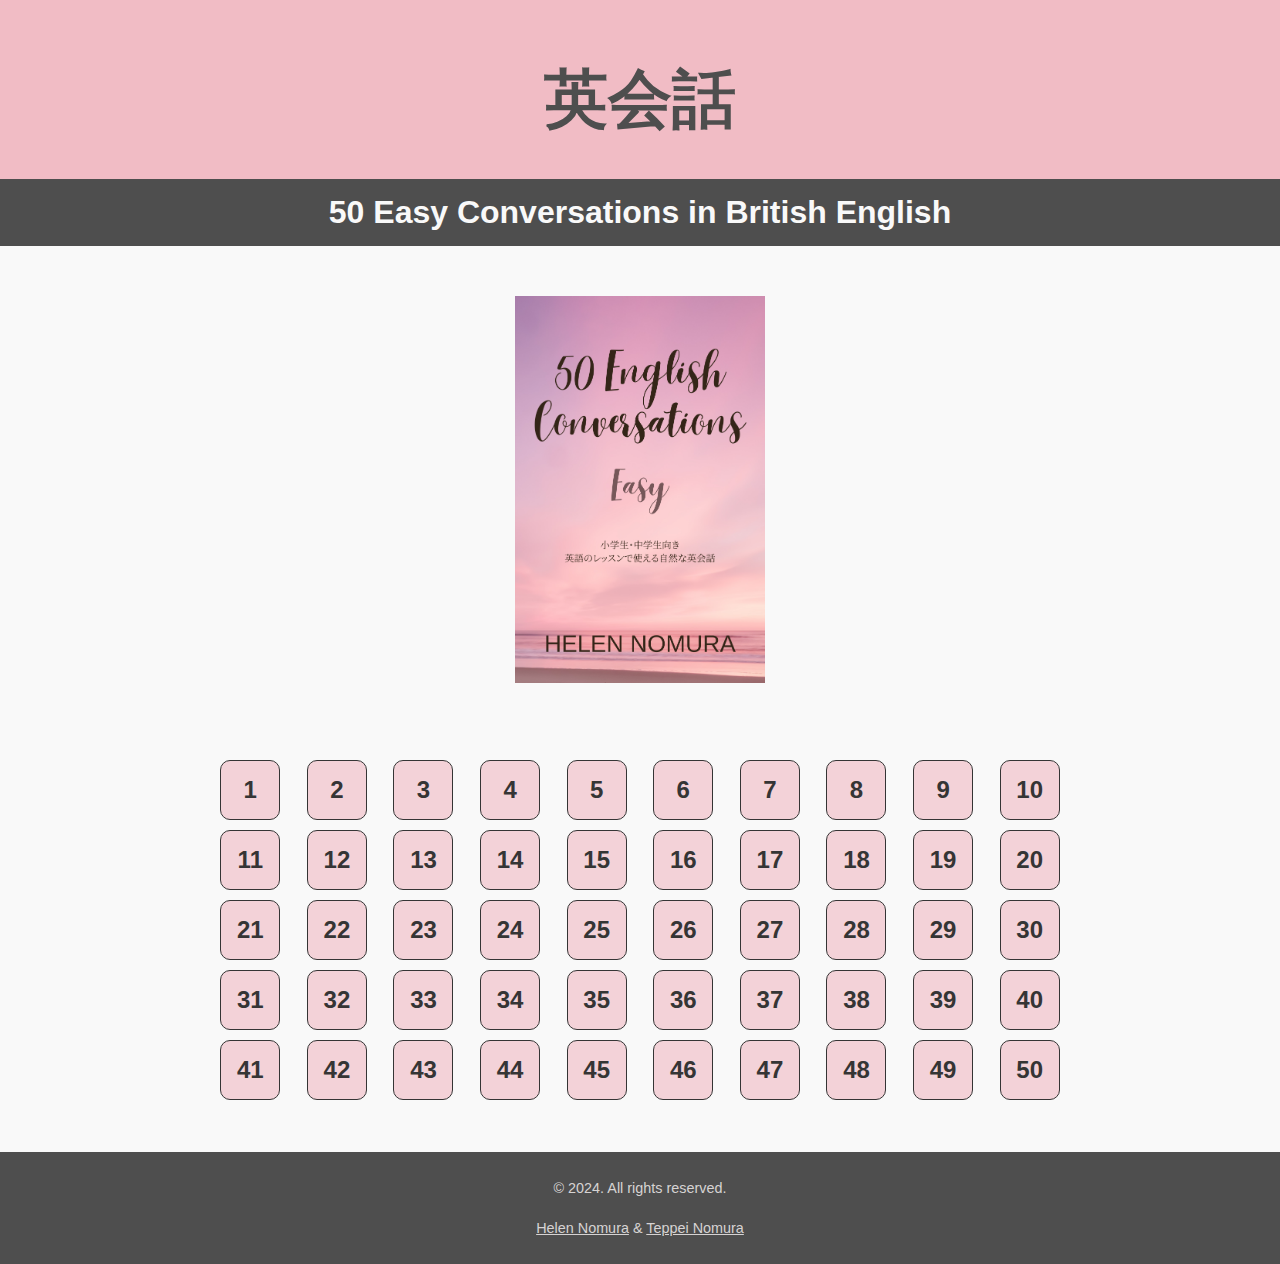
<file: index.html>
<!DOCTYPE html>
<html lang="en">
<head>
    <meta charset="UTF-8">
    <meta name="viewport" content="width=device-width, initial-scale=1.0">
    <meta name="description" content="50 easy and practical English conversations for young Japanese students to use with their English teacher.">
    <title>50 Easy English Conversations</title>
    <link rel="stylesheet" href="resources/styles.css">
</head>
<body>
    <header>
        <h1>英会話</h1>
    </header>
    
    <section class ="subheader">
        <h2>50 Easy Conversations in British English</h2>
    </section>
    
    <main>    
        <section class="conversations-section">

            <div class="photo-container">
                <a href="https://mybook.to/vvbN0" target="_blank">
                    <img src="resources/book-cover.png" alt="Cover of '50 Easy English Conversations' book" class="book-cover">
                </a>
            </div>

            <div class="grid-container">
                <!-- Squares with numbers 1-50 -->
                <div class="square"><a href="resources/lessons/index2.html">1</a></div>
                <div class="square"><a href="resources/lessons/index2.html">2</a></div>
                <div class="square"><a href="resources/lessons/index2.html">3</a></div>
                <div class="square"><a href="resources/lessons/index2.html">4</a></div>
                <div class="square"><a href="resources/lessons/index2.html">5</a></div>
                <div class="square"><a href="resources/lessons/index2.html">6</a></div>
                <div class="square"><a href="resources/lessons/index2.html">7</a></div>
                <div class="square"><a href="resources/lessons/index2.html">8</a></div>
                <div class="square"><a href="resources/lessons/index2.html">9</a></div>
                <div class="square"><a href="resources/lessons/index2.html">10</a></div>
                <div class="square"><a href="resources/lessons/index2.html">11</a></div>
                <div class="square"><a href="resources/lessons/index2.html">12</a></div>
                <div class="square"><a href="resources/lessons/index2.html">13</a></div>
                <div class="square"><a href="resources/lessons/index2.html">14</a></div>
                <div class="square"><a href="resources/lessons/index2.html">15</a></div>
                <div class="square"><a href="resources/lessons/index2.html">16</a></div>
                <div class="square"><a href="resources/lessons/index2.html">17</a></div>
                <div class="square"><a href="resources/lessons/index2.html">18</a></div>
                <div class="square"><a href="resources/lessons/index2.html">19</a></div>
                <div class="square"><a href="resources/lessons/index2.html">20</a></div>
                <div class="square"><a href="resources/lessons/index2.html">21</a></div>
                <div class="square"><a href="resources/lessons/index2.html">22</a></div>
                <div class="square"><a href="resources/lessons/index2.html">23</a></div>
                <div class="square"><a href="resources/lessons/index2.html">24</a></div>
                <div class="square"><a href="resources/lessons/index2.html">25</a></div>
                <div class="square"><a href="resources/lessons/index2.html">26</a></div>
                <div class="square"><a href="resources/lessons/index2.html">27</a></div>
                <div class="square"><a href="resources/lessons/index2.html">28</a></div>
                <div class="square"><a href="resources/lessons/index2.html">29</a></div>
                <div class="square"><a href="resources/lessons/index2.html">30</a></div>
                <div class="square"><a href="resources/lessons/index2.html">31</a></div>
                <div class="square"><a href="resources/lessons/index2.html">32</a></div>
                <div class="square"><a href="resources/lessons/index2.html">33</a></div>
                <div class="square"><a href="resources/lessons/index2.html">34</a></div>
                <div class="square"><a href="resources/lessons/index2.html">35</a></div>
                <div class="square"><a href="resources/lessons/index2.html">36</a></div>
                <div class="square"><a href="resources/lessons/index2.html">37</a></div>
                <div class="square"><a href="resources/lessons/index2.html">38</a></div>
                <div class="square"><a href="resources/lessons/index2.html">39</a></div>
                <div class="square"><a href="resources/lessons/index2.html">40</a></div>
                <div class="square"><a href="resources/lessons/index2.html">41</a></div>
                <div class="square"><a href="resources/lessons/index2.html">42</a></div>
                <div class="square"><a href="resources/lessons/index2.html">43</a></div>
                <div class="square"><a href="resources/lessons/index2.html">44</a></div>
                <div class="square"><a href="resources/lessons/index2.html">45</a></div>
                <div class="square"><a href="resources/lessons/index2.html">46</a></div>
                <div class="square"><a href="resources/lessons/index2.html">47</a></div>
                <div class="square"><a href="resources/lessons/index2.html">48</a></div>
                <div class="square"><a href="resources/lessons/index2.html">49</a></div>
                <div class="square"><a href="resources/lessons/index2.html">50</a></div>
            </div>
        </section>
    </main>
    
    <footer>
        <p>&copy; 2024. All rights reserved.</p>
        <p><a href="https://linktr.ee/helennomura" target="_blank">Helen Nomura</a>
            & <a href="https://www.linkedin.com/in/teppei-nomura/" target="_blank">Teppei Nomura</a></p>
      </footer>

</body>
</html>
</file>
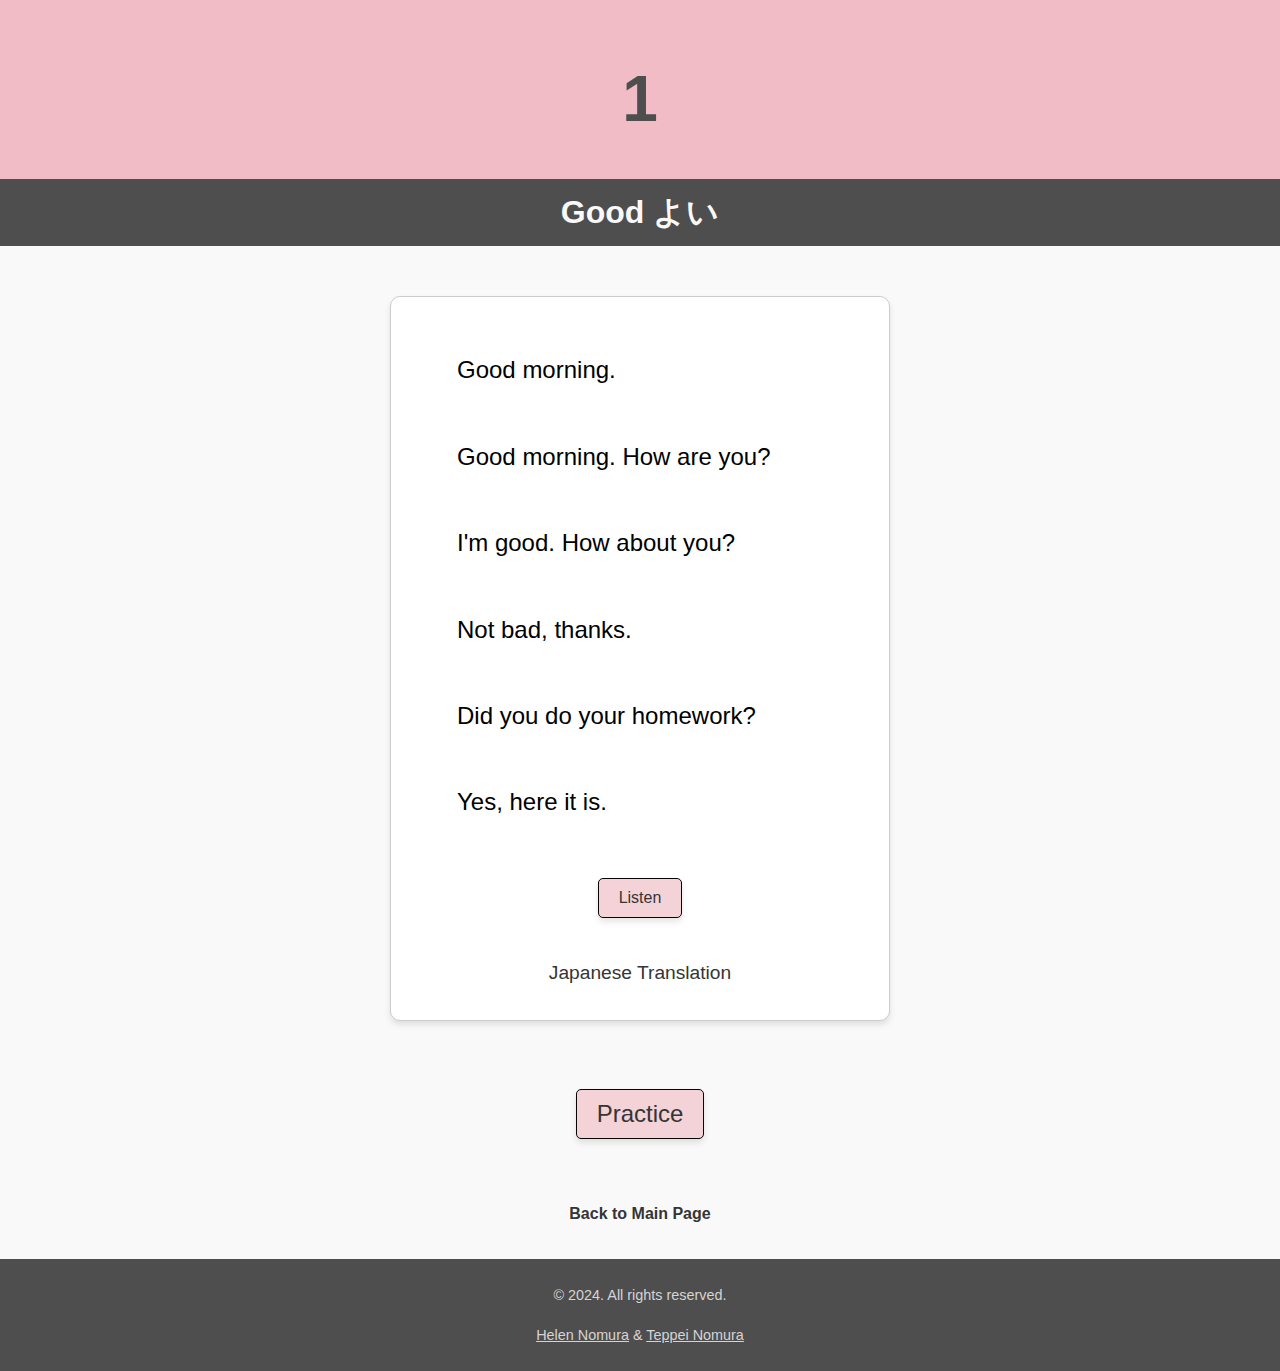
<file: resources/lessons/index2.html>
<!DOCTYPE html>
<html lang="en">
<head>
    <meta charset="UTF-8">
    <meta name="viewport" content="width=device-width, initial-scale=1.0">
    <meta name="description" content="A brief description of the page">
    <title>The 50 Conversations</title>
    <!-- Link to external CSS file -->
    <link rel="stylesheet" href="resources2/styles2.css">
</head>
<body>
    <header>
        <h1>1</h1>
    </header>

    <section class ="subheader">
        <h2>Good よい</h2>
    </section>

    <section class ="lessons">
        <div class ="conversations">
            <p id ="A">Good morning.</p>
            <p id ="B">Good morning. How are you?</p>
            <p id ="A">I'm good. How about you?</p>
            <p id ="B">Not bad, thanks.</p>
            <p id ="A">Did you do your homework?</p>
            <p id ="B">Yes, here it is.</p>
            <button class="listen">Listen</button>
            <div>
                <p id="translation">
                    <a href="translations.html">Japanese Translation</a>
                </p>
            </div>
        </div>
        <div class="game-button">
            <a href="games/vocab-game.html">
                <button class="game-button-text">Practice</button>
              </a>
        </div>


    </section>

    <p class="back-to-main">
        <a href="../../index.html">Back to Main Page</a>
    </p>
    
    
</main>

    <footer>
        <p>&copy; 2024. All rights reserved.</p>
        <p><a href="https://linktr.ee/helennomura" target="_blank">Helen Nomura</a>
            & <a href="https://www.linkedin.com/in/teppei-nomura/" target="_blank">Teppei Nomura</a></p>
    </footer>

</body>

</html>
</file>
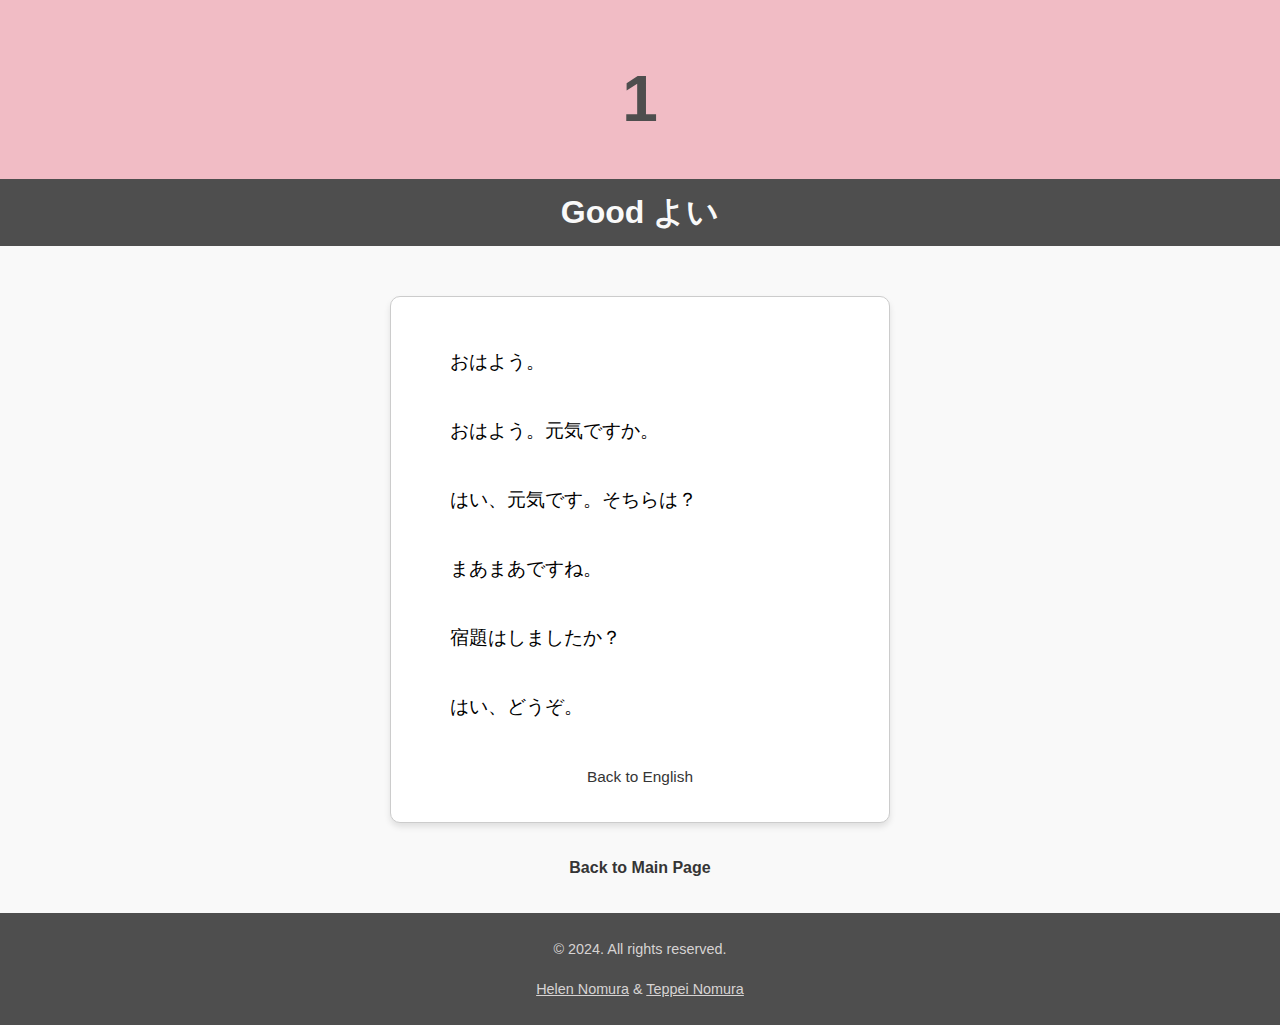
<file: resources/lessons/translations.html>
<!DOCTYPE html>
<html lang="en">
<head>
    <meta charset="UTF-8">
    <meta name="viewport" content="width=device-width, initial-scale=1.0">
    <meta name="description" content="A brief description of the page">
    <title>The 50 Conversations</title>
    <!-- Link to external CSS file -->
    <link rel="stylesheet" href="resources2/styles2.css">
</head>
<body>
    <header>
        <h1>1</h1>
    </header>

    <section class="subheader">
        <h2>Good よい</h2>
    </section>

    <section class ="lessons">
        <div class ="conversations-japanese">
            <p id ="A">おはよう。</p>
            <p id ="B">おはよう。元気ですか。</p>
            <p id ="A">はい、元気です。そちらは？</p>
            <p id ="B">まあまあですね。</p>
            <p id ="A">宿題はしましたか？</p>
            <p id ="B">はい、どうぞ。</p>
            <div>
                <p id="translation">
                    <a href="index2.html">Back to English</a>
                </p>
            </div>
        </div>



    </section>

        <p class="back-to-main">
            <a href="../../index.html">Back to Main Page</a>
        </p>

    </section>
    
    
</main>

    <footer>
        <p>&copy; 2024. All rights reserved.</p>
        <p><a href="https://linktr.ee/helennomura" target="_blank">Helen Nomura</a>
            & <a href="https://www.linkedin.com/in/teppei-nomura/" target="_blank">Teppei Nomura</a></p>
    </footer>
</body>
</html>
</file>
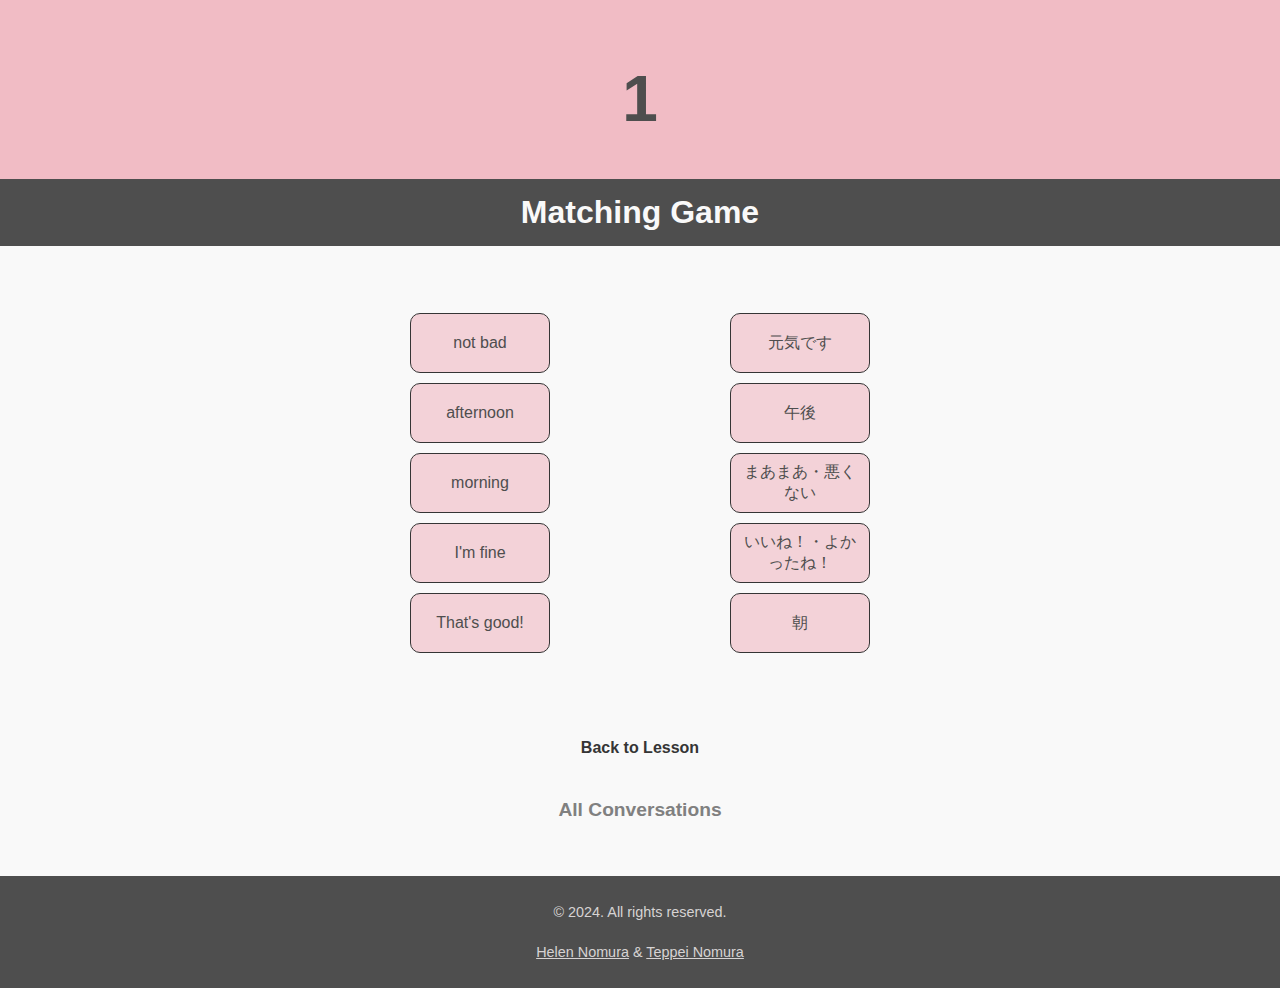
<file: resources/lessons/games/vocab-game.html>
<!DOCTYPE html>
<html lang="en">
<head>
  <meta charset="UTF-8">
  <meta name="viewport" content="width=device-width, initial-scale=1.0">
  <title>Vocabulary Matching Game</title>
  <link rel="stylesheet" href="vocab-game.css">
</head>
<body>
    <header>
        <h1>1</h1>
    </header>

    <section class="subheader">
        <h2>Matching Game</h2>
    </section>

    <section class="game-section">

      <div class="game">
        <div class="english-words">
          <button class="word" data-word="apple">Apple</button>
          <button class="word" data-word="banana">Banana</button>
          <button class="word" data-word="cat">Cat</button>
          <button class="word" data-word="dog">Dog</button>
          <button class="word" data-word="elephant">Elephant</button>
        </div>
        <div class="japanese-words">
          <button class="word" data-word="りんご">りんご</button>
          <button class="word" data-word="バナナ">バナナ</button>
          <button class="word" data-word="ねこ">ねこ</button>
          <button class="word" data-word="いぬ">いぬ</button>
          <button class="word" data-word="ぞう">ぞう</button>
        </div>
      </div>

      <!-- End game buttons -->
       
      <!-- End game buttons -->
      <div id="end-buttons" style="display:none;">
        <button id="try-again" class="end-game-button">Try Again</button>
        <button id="back-to-conversation" class="end-game-button">Back to Conversation</button>
      </div>


    <!-- Back to Conversation link-->

      </div>
        <p class="back-to-conversation">
            <a href="../index2.html">Back to Lesson</a>
        </p>
        <p class="back-to-main">
          <a href="../../../index.html">All Conversations</a>
        </p>
      </div>

    </section>


<!--Footer-->

  <footer>
    <p>&copy; 2024. All rights reserved.</p>
    <p><a href="https://linktr.ee/helennomura" target="_blank">Helen Nomura</a>
        & <a href="https://www.linkedin.com/in/teppei-nomura/" target="_blank">Teppei Nomura</a></p>
  </footer>

  <script src="vocab-game.js"></script>
</body>
</html>
</file>
<file: resources/styles.css>
/* General Reset */
* {
    margin: 0;
    padding: 0;
    box-sizing: border-box;
}

html, body {
    font-family: Arial, sans-serif;
    line-height: 1.6;
    background-color: #f9f9f9;
    margin: 0;
    padding: 0;

}

/* Header Styling */
header {
    background-color: #f1bcc5;
    color: #4e4e4e;
    text-align: center;
    padding: 1em 0;
}

header h1 {
    font-size: 4em;
    margin-bottom: 0.2em;
    padding-top: 0.5em;
}

/* Subheader */
.subheader {
    display: flex;          
    background-color: #4e4e4e;
    padding: 0.5em 0;
    justify-content: center; 
}


.subheader h2 {
    text-decoration: none;
    color: #f9f9f9;
    font-size: 2em;
    transition: color 0.3s ease;
    text-align: center;
}

/* Main Section */
main {
    width: 70%;
    margin: 0 auto;
}

.photo-container {
    display: flex;
    justify-content: center;
    padding: 50px 0 20px; 
}

.book-cover {
    width: 250px;
    max-width: 100%;
    height: auto;

}


/* Grid Container and Squares */
.grid-container {
    display: grid;
    grid-template-columns: repeat(auto-fill, minmax(150px, 1fr)); 
    gap: 10px; 
    justify-items: center; 
    padding: 20px;
    margin-top: 30px;
    margin-left: auto;
    margin-right: auto;
    }


.square {
    background-color: #f3d2d8;
    display: flex;
    justify-content: center;
    align-items: center;
    font-size: 1.2em;
    font-weight: bold;
    border-radius: 10px;
    transition: background-color 0.3s ease, transform 0.3s ease;
    aspect-ratio: 1; 
    width: 100%; 
    height: auto; 
    border: 1.8px, solid,  #353535;
    border-radius: 10px;

}

.square a {
    text-decoration: none;
    color: #353535; 
    width: 100%;
    height: 100%;
    display: flex;
    justify-content: center;
    align-items: center;

}

.square:hover {
    background-color:  #f7aab8;
    transform: scale(1.1);
}

.square:active {
    background-color:  #f7aab8;
    transform: scale(0.98); 
}

.game-button-text:hover {
    background-color: rgb(241, 188, 197);
    transform: scale(0.98); 
}


.game-button-text:active {
    background-color: rgb(241, 188, 197);
    transform: scale(0.98); 
}



/* Responsive Design for Smaller Screens */

/* For screens 768px and below */
@media (max-width: 768px) {

    .grid-container {
        grid-template-columns: repeat(7, 1fr); 
        grid-template-rows: repeat(8, 1fr); 
        gap: 9px; 
    }

    .square {
        font-size: 1.1em; 
        width: 60px; 
        height: 60px; 
    }

    header h1 {
        font-size: 2.5em; 
    }

    .subheader h2 {
        font-size: 1.5em;
    }

    main {
        width: 80%;
        gap: 10px;
    }
}

@media (max-width: 670px) {
    .grid-container {
        grid-template-columns: repeat(5, 1fr); 
        grid-template-rows: repeat(10, 1fr);
        gap: 8px;  
    }
}

/* For screens 480px and below */
@media (max-width: 480px) {

    .grid-container {
        grid-template-columns: repeat(5, 1fr); 
        grid-template-rows: repeat(10, 1fr); 
        gap: 7px; 
    }

    .square {
        font-size: 1em; 
        width: 50px; 
        height: 50px; 

    }

    header h1 {
        font-size: 2em; 
    }

    .subheader h2 {
        font-size: 1em;
    }


    main {
        width: 100%;
    }
}

/* For screens 375px and below */

@media (max-width: 375px) {

    .grid-container {
        display: grid;
        grid-template-columns: repeat(auto-fit, minmax(50px, 1fr)); /* Flexible columns */
        gap: 10px; /* Space between columns and rows */
        padding: 10px; /* Optional: Add padding around the entire grid */
    }
    
    .square {
        background-color: #f3d2d8;
        color: #4e4e4e;
        text-align: center;
        padding: 5px; 
        border: 1px solid #353535; 
    }

    
    

    header h1 {
        font-size: 2em; 
        padding: 0 10px;
    }

    .subheader h2 {
        font-size: 1em;
    }

    main {
        width: 100%;
        gap: 2px;
    }

}

/*For screens from 769px - 1023px */

@media (min-width: 769px) and (max-width: 1023px) {
 
    .grid-container {
        grid-template-columns: repeat(8, 1fr); 
        grid-template-rows: repeat(7, 1fr); 
    }

    .square {
        width: 50px; 
        height: 50px;
        font-size: 1.2em; 
    }

    .main {
        width: 100%;
    }
}

/* For screens 1024px and above (Large screens like TVs) */
@media (min-width: 1024px) {
    .grid-container {
        grid-template-columns: repeat(10, 1fr); 
        grid-template-rows: repeat(5, 1fr); 
    }

    .square {
        width: 50px; 
        height: 50px;
        font-size: 1.2em; 
    }

    .main {
        width: 100%;
    }
    
}


/* For screens 1200px and above (Large screens like TVs) */
@media (min-width: 1200px) {
    .grid-container {
        grid-template-columns: repeat(10, 1fr); 
        grid-template-rows: repeat(5, 1fr); 
    }

    .square {
        width: 60px; 
        height: 60px; 
        font-size: 1.5em; 
    }
}


/* Footer Styling */
footer {
    background-color: #4e4e4e;;
    color: #d6d3d3;
    text-align: center;
    padding: 1em 0;
    margin-top: 2em;
    line-height: 2.5em;
    font-size: 1em;
}

footer p {
    font-size: 0.9em;
}


footer a {
    text-decoration: underline; 
    color: #d6d3d3; 
}

footer a:hover {
    color: rgb(149, 148, 150); 
}
</file>
<file: resources/lessons/resources2/styles2.css>
/* General Reset */
* {
    margin: 0;
    padding: 0;
    box-sizing: border-box;
}

html, body {
    font-family: Arial, sans-serif;
    line-height: 1.6;
    background-color: #f9f9f9;
    margin: 0;
    padding: 0;

}

/* Header Styling */
header {
    background-color: #f1bcc5;
    color: #4e4e4e;
    text-align: center;
    padding: 1em 0;
}

header h1 {
    font-size: 4em;
    margin-bottom: 0.2em;
    padding-top: 0.5em;
}

/* Subheader */
.subheader {
    display: flex;          
    background-color: #4e4e4e;
    padding: 0.5em 0;
    justify-content: center; 
}


.subheader h2 {
    text-decoration: none;
    color: #f9f9f9;
    font-size: 2em;
    transition: color 0.3s ease;
}

/* Main Section */
main {
    width: 70%;
    margin: 0 auto;
}

.lessons {
    margin-top: 20px;
}

.conversations, .conversations-japanese {
    /* Center the box itself */
    display: flex;
    flex-direction: column;
    margin: auto; 
    max-width: 500px; 
    padding: 30px;
    background-color: #ffffff; 
    border: 1px solid #ccc; 
    border-radius: 10px; 
    box-shadow: 0 4px 6px rgba(0, 0, 0, 0.1); 
    
}

.conversations p, .conversations-japanese p {
    margin: 1em 0.5em 1em 1.5em;
    font-size: 1.5em;
}

.conversations-japanese {
        font-size: 0.8em;

}


/* Button Styling */


.listen {
    background-color: #f3d2d8; 
    color: #353535;
    border: 1px solid #050505;
    padding: 10px 20px; 
    font-size: 1em; 
    border-radius: 5px; 
    margin: 10px;
    cursor: pointer; 
    transition: background-color 0.3s ease, transform 0.2s ease; 
    box-shadow: 0 4px 6px rgba(0, 0, 0, 0.1); 
    max-width: 100%;
    align-self: center;  
    margin-top: 2em; 
}

/* Hover and Active States */
.listen:hover {
    background-color:  #f7aab8; 
    transform: scale(1.05);
}

.listen:active {
    background-color: rgb(241, 188, 197);
    transform: scale(0.98); 
}

.back-to-main {
    font-size: 1.1em;
    text-align: center; 
    margin-top: 30px; 
}

#translation {
    text-align: center;
    margin: 0;
    margin-top: 1em;
    padding: 0;
}

.p #translation {
    font-size: 0.8m;
}

#translation a {
    color: #353535;
    text-decoration: none;
    font-size: 0.8em;

}

#translation a:hover {
    text-decoration: underline;
    color: rgb(126, 31, 255);
}

#translation a:active {
    color: #353535
}


/* Style for the link */
.back-to-main a {
    text-decoration: none; 
    color: #353535; 
    font-size: 16px; 
    font-weight: bold; 
    transition: color 0.3s ease; 
}

/* Hover effect for the link */
.back-to-main a:hover {
    color: rgb(126, 31, 255); 
    text-decoration: underline;
}

/* Active state for the link */
.back-to-main a:active {
    color: rgb(126, 31, 255); 
}

.game-button {
    text-align: center;
    padding: 20px;
    -webkit-tap-highlight-color: transparent;
    outline: none !important;
}

.game-button-text {
    background-color: #f3d2d8; 
    color: #353535;
    border: 1px solid #050505;
    padding: 10px 20px; 
    font-size: 1.5em; 
    border-radius: 5px; 
    margin: 10px;
    cursor: pointer; 
    transition: background-color 0.3s ease, transform 0.2s ease; 
    box-shadow: 0 4px 6px rgba(0, 0, 0, 0.1); 
    max-width: 100%;
    align-self: center; 
    margin-top: 2em; 
    -webkit-tap-highlight-color: transparent;
    outline: none !important;

    }
    

    /* Hover and Active States */
    .game-button-text:hover {
        background-color: #f7aab8; 
        transform: scale(1.05);
    }

    .game-button-text:active {
        background-color: rgb(241, 188, 197);
        transform: scale(0.98); 
    }

/* Responsive Design */

/* For screens 375px and below */

@media (max-width: 375px) {
    @media (max-width: 480px) {

        header {
            font-size: 0.5em;
        }
    
        nav {
            font-size: 0.5em;
        }
        
        section {
            margin: 20px;
        }
        
        .conversations {
            padding: 5px;
            border-radius: 5px; 
       
        }
        
        .conversations p {
            margin: 0.5em 0.25em 0.5em 0.75em;
            font-size: 1.2em;
        }
    
        .listen {
            width: 40%;
            margin-bottom: 1em;
        }
       
    
    }
 
}

/* For screens 480px and below */
@media (max-width: 480px) {

    header {
        font-size: 0.7em;
    }

    nav {
        font-size: 0.7em;
    }
    
    section {
        margin: 20px;
    }
    
    .conversations {
        padding: 40px 20px 20px 40px;
        border-radius: 5px; 
   
    }
    
    .conversations p {
        margin: 0.5em 0.25em 0.5em 0.75em;
        font-size: 1.2em;
    }

    .listen {
        width: 35%;
        margin-bottom: 1em;
    }
   

}

/* For Screens 670px and below*/
@media (max-width: 670px) {
   
}

/* For screens 768px and below */
@media (max-width: 768px) {

}

/*For screens from 769px - 1023px */

@media (min-width: 769px) and (max-width: 1023px) {
 
}

/* For screens 1024px and above (Large screens like TVs) */
@media (min-width: 1024px) {
    .lessons {
        margin-top: 30px;
    }
    
    
}


/* For screens 1200px and above (Large screens like TVs) */
@media (min-width: 1200px) {
    .lessons {
        margin-top: 50px;
    }

}


/* Footer Styling */
footer {
    background-color: #4e4e4e;;
    color: #d6d3d3;
    text-align: center;
    padding: 1em 0;
    margin-top: 2em;
    line-height: 2.5em;
    font-size: 1em;
}

footer p {
    font-size: 0.9em;
}


footer a {
    text-decoration: underline; 
    color: #d6d3d3; 
}

footer a:hover {
    color: rgb(149, 148, 150); 
}
</file>
<file: resources/lessons/games/vocab-game.css>
/* General Reset */
* {
    margin: 0;
    padding: 0;
    box-sizing: border-box;
    -webkit-tap-highlight-color: transparent;
      
}

html, body {
    font-family: Arial, sans-serif;
    line-height: 1.6;
    background-color: #f9f9f9;
    margin: 0;
    padding: 0;

}

/* Header Styling */
header {
    background-color: #f1bcc5;
    color: #4e4e4e;
    text-align: center;
    padding: 1em 0;
}

header h1 {
    font-size: 4em;
    margin-bottom: 0.2em;
    padding-top: 0.5em;
}

/* Subheader */
.subheader {
    display: flex;          
    background-color: #4e4e4e;
    padding: 0.5em 0;
    justify-content: center; 
}


.subheader h2 {
    text-decoration: none;
    color: #f9f9f9;
    font-size: 2em;
    transition: color 0.3s ease;
    text-align: center;
}

/* Main Section */
main {
    width: 70%;
    margin: 0 auto;
}

/* Game Section Layout */
.game {
    display: flex;
    justify-content: center;
    margin-top: 2em;
    margin-bottom: 2em;
    flex: 1 1 auto;
}


.english-words, .japanese-words {
    display: flex;
    flex-direction: column;
    width: 25%; 
    justify-content: center;
    align-items: center;
    margin: 30px 0;
}


button {
    padding: 10px 20px;
    background-color: rgb(241, 188, 197);
    color: #4e4e4e;
    border-radius: 10px;
    cursor: pointer;
    font-size: 1.5em;
    width: 30%;
    white-space: normal; 
    overflow-wrap: break-word; 
    text-align: center; 
    box-sizing: border-box;
    border: 1px solid #353535; 

    
    border-radius: 10px; 
}


button:hover {
    background-color: #f7aab8;
}

button.word {
    display: flex; 
    justify-content: center; 
    align-items: center; 
    width: 200px; /* Fixed width */
    height: 60px; /* Fixed height */
    font-size: 1.4em; 
    padding: 50px; 
    margin: 5px 0;
    background-color: #f3d2d8;
    cursor: pointer;
    transition: background-color 0.3s ease, transform 0.2s ease;
    box-sizing: border-box; 
}

button.word:hover {
    background-color: #f7aab8;
}



button.selected {
    background-color: #f7aab8;
}

button.correct {
    background-color: #cccccc;
    opacity: 0;
    transition: opacity 0.1s ease-in-out;
}

button.incorrect {
    background-color: #f8d7da;
}


/* Apply new styles for the end game buttons */


/* Style buttons */

#end-game-buttons {
    display: flex;
    flex-direction: row; 
    justify-content: center;
    align-items: center;
    gap: 50px; 
    position: fixed;
    top: 50%;
    left: 50%;
    transform: translate(-50%, -50%);
    text-align: center;
    z-index: 1000;
}

/* Style buttons */
.end-game-button {
    padding: 15px 30px 50px;
    font-size: 1.3em;
    background-color: #f3d2d8;
    color: #4e4e4e;
    border: 1px solid #353535;
    border-radius: 8px;
    cursor: pointer;
    transition: background-color 0.3s ease;
    width: 300px;
    height: auto;
}


/* Button hover effect */
.end-game-button:hover {
    background-color: #f1bcc5;
}

/* Remove focus outline */
.end-game-button:focus {
    outline: none;
}

/* Button hover effect */
.end-game-button:hover {
    background-color: #f7aab8;
}

/* Remove focus outline */
.end-game-button:focus {
    outline: none;
}


.end-game-button:hover {
    background-color: #f7aab8;
}

.end-game-button:focus {
    outline: none;
}



/* Style for the link */
.back-to-conversation, .back-to-main {
    text-align: center;
}

.back-to-conversation a, .back-to-main a  {
    text-decoration: none; /* Remove underline */
    color: #353535; /* Link color */
    font-size: clamp(0.9rem, 2.5vw, 1em); /* Responsive link font size */
    font-weight: bold; /* Make the link bold */
    transition: color 0.3s ease; /* Smooth color transition */
    line-height: 3.5em;
}

.back-to-main a {
    color: gray;
    font-size: 1.2em;
}

/* Hover effect for the link */
.back-to-conversation a:hover,.back-to-main a:hover {
    color: rgb(126, 31, 255); /* Change color on hover */
}

/* Active state for the link */
.back-to-conversation a:active, back-to-main a:active  {
    color: rgb(126, 31, 255); /* Change color when clicked */
}

/* Footer Styling */
footer {
    background-color: #4e4e4e;
    color: #f9f9f9;
    text-align: center;
    padding: 1em 0;
    margin-top: 2em;
}

footer p {
    font-size: clamp(0.8rem, 2.5vw, 1em); /* Responsive footer font size */
}


/* Responsive Design */

/* For screen 350px and below */

    @media (max-width: 350px) {
        .game, #end-game-buttons  {
            flex-direction: column; /* Stack the sections vertically */
        }
    
        .english-words, .japanese-words {
            width: 100%; /* Make the sections take full width */
            margin-bottom: 10px; /* Add some spacing between the sections */
        }


    }

/* For screens 375px and below */
@media (max-width: 375px) {

    .game.section {
        margin: 15px auto;
        justify-content: space-between; /* Maintain equal space between columns */
        width: 90%;
    }

    button.word {
        box-sizing: border-box;
        height: 50px; /* Fixed height */
        font-size: 0.5em;
    }
}

/* For screens 480px and below */
@media (max-width: 480px) {
    .game {
        width: 70%;
        margin: 15px auto;
        justify-content: space-between; /* Maintain equal space between columns */
        
    }

    button.word {
        width: 130px; /* Fixed width */
        height: 60px; /* Fixed height */
        font-size: 1em;
        padding: 8px;
        overflow-wrap: break-word;
    }
}

/* For screens 670px and below */
@media (max-width: 670px) {
    .game {
        width: 70%;
        margin: 15px auto;
        justify-content: space-between; /* Maintain equal space between columns */
    }
}

    button.word {
        width: 140px; /* Fixed width */
        height: 60px; /* Fixed height */
        font-size: 1em;
        padding: 10px;
    }

    #end-buttons {
        flex-direction: column; 
        gap: 10px; 
    }

    .end-game-button {
        font-size: 1em;
        width: 120px;
        height: 60px;
    }

    /* Footer Styling */
footer {
    background-color: #4e4e4e;;
    color: #d6d3d3;
    text-align: center;
    padding: 1em 0;
    margin-top: 2em;
    line-height: 2.5em;
    font-size: 1em;
}

footer p {
    font-size: 0.9em;
}


footer a {
    text-decoration: underline; 
    color: #d6d3d3; 
}

footer a:hover {
    color: rgb(149, 148, 150); 
}
</file>
